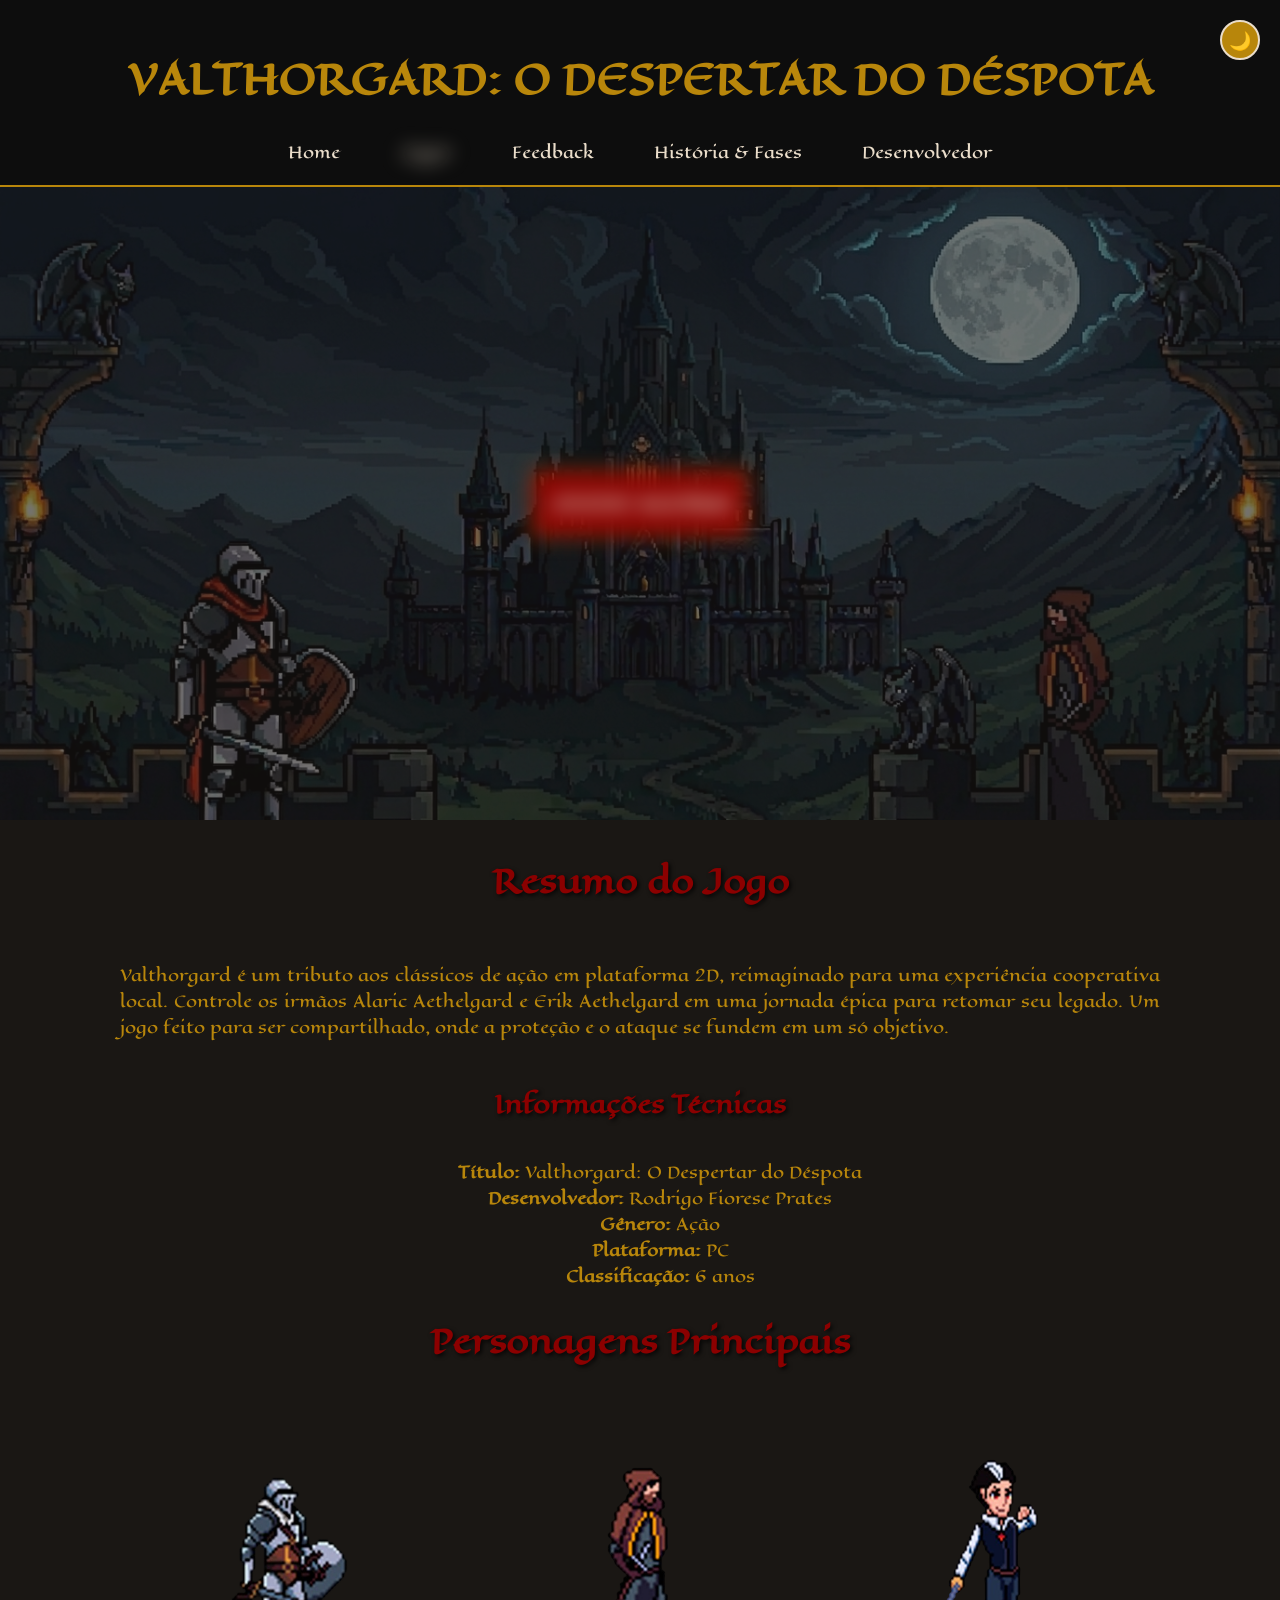
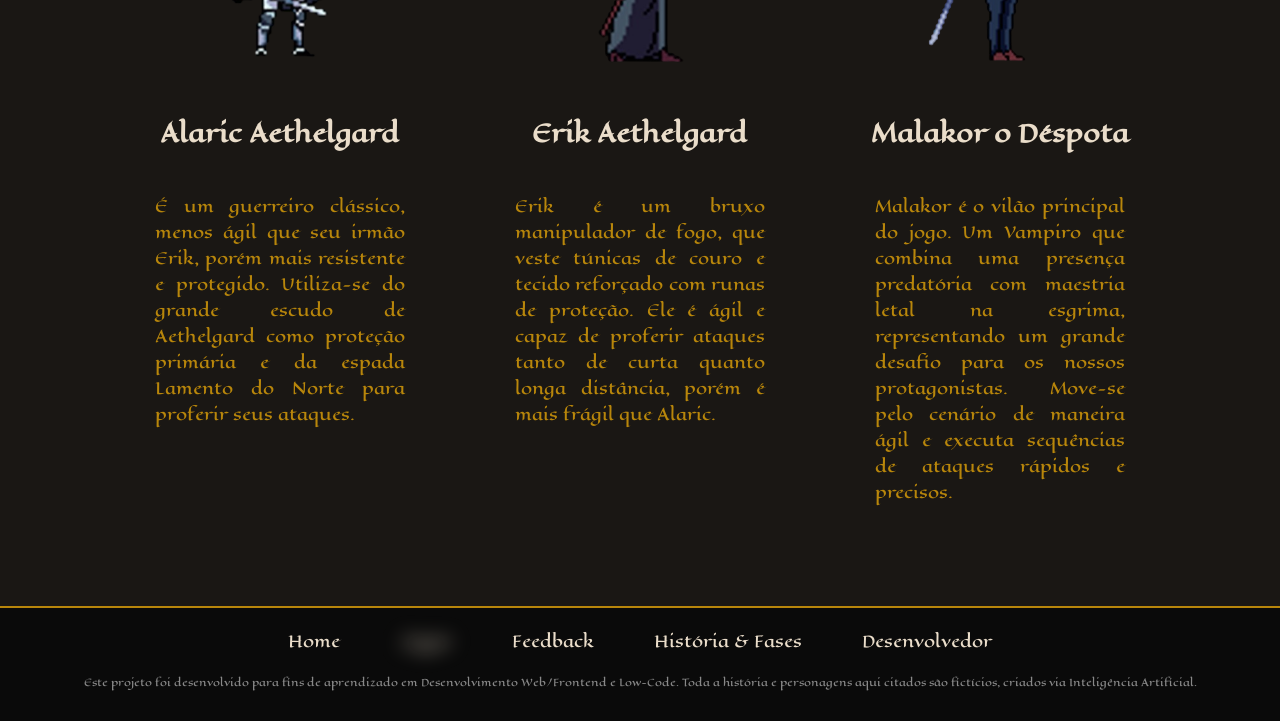
<file: index.html>
<!DOCTYPE html>
<html lang="pt-br">
    <head>
        <title>Valthorgard: O Despertar do Déspota</title>
        <meta charset="utf-8">
        <meta
            name="viewport"
            content="width=device-width"
        >
        <link
            rel="icon"
            href="imgs/icon.png"
        >
        <link
            rel="stylesheet"
            href="css/index.css"
        >
        <link rel="preconnect" href="https://fonts.googleapis.com">
        <link rel="preconnect" href="https://fonts.gstatic.com" crossorigin>
        <link href="https://fonts.googleapis.com/css2?family=Eagle+Lake&display=swap" rel="stylesheet">
    </head>
    
    <body>
        
        <header>
            
            <h1><strong>Valthorgard: O Despertar do Déspota</strong></h1>
            
            <nav>
                <a href="index.html" title="Home">Home</a>
                <a href="jogo.html" title="Jogar">Jogar</a>
                <a href="feedback.html" title="Feedback">Feedback</a>
                <a href="historia.html" title="História & Fases">História & Fases</a>
                <a href="desenvolvedor.html" title="Desenvolvedor">Desenvolvedor</a>
            </nav>
            
            <button id="alternar-tema" class="botao-tema" title="Alternar Tema">
                <span id="tema-icone">🌙</span>
            </button>       
        
        </header>

        <div class="banner" id="conteudo-sensivel">
            <img src="imgs/banner.png" alt="banner do jogo">
            <a href="jogo.html" class="botao-jogar"><strong>Jogue Agora!</strong></a>
        </div>

        <main>
            
            <h1>Resumo do Jogo</h1>
            
            <p>
                Valthorgard é um tributo aos clássicos de ação em plataforma 2D, reimaginado para uma experiência cooperativa local.
                Controle os irmãos Alaric Aethelgard e Erik Aethelgard em uma jornada épica para retomar seu legado.
                Um jogo feito para ser compartilhado, onde a proteção e o ataque se fundem em um só objetivo.
            </p>
            
            <section class="info-jogo">
                <h1>Informações Técnicas</h1>
                <ul>
                    <li><strong>Título:</strong> <span id="titulo-site"></span></li>
                    <li><strong>Desenvolvedor:</strong> <span id="info-dev"></span></li>
                    <li><strong>Gênero:</strong> <span id="info-gen"></span></li>
                    <li><strong>Plataforma:</strong> <span id="info-plat"></span></li>
                    <li><strong>Classificação:</strong> <span id="info-etaria"></span></li>
                </ul>
            </section>

            <h1>Personagens Principais</h1>

            <div class="grid">
                <div class="coluna">
                    <div class="card">
                        <img src="imgs/guerreiro.png" alt="Alaric Aethelgard" title="Alaric Aethelgard">
                        <h2>Alaric Aethelgard</h2>
                        <p>
                            É um guerreiro clássico, menos ágil que seu irmão Erik, porém mais resistente e protegido. 
                            Utiliza-se do grande escudo de Aethelgard como proteção primária e da espada Lamento do Norte para proferir seus ataques.
                        </p>
                    </div>
                </div>
                <div class="coluna">
                    <div class="card">
                        <img src="imgs/bruxo.png" alt="Erik Aethelgard" title="Erik Aethelgard">
                        <h2>Erik Aethelgard</h2>
                        <p>
                            Erik é um bruxo manipulador de fogo, que veste túnicas de couro e tecido reforçado com runas de proteção. 
                            Ele é ágil e capaz de proferir ataques tanto de curta quanto longa distância, porém é mais frágil que Alaric.
                        </p>
                    </div>
                </div>
                <div class="coluna">
                    <div class="card">
                        <img src="imgs/vampiro.png" alt="Malakor o Déspota" title="Malakor o Déspota">
                        <h2>Malakor o Déspota</h2>
                        <p>
                            Malakor é o vilão principal do jogo. Um Vampiro que combina uma presença predatória com maestria letal na esgrima, 
                            representando um grande desafio para os nossos protagonistas. Move-se pelo cenário de maneira ágil e executa sequências de ataques rápidos e precisos.
                        </p>
                    </div>
                </div>
            </div>
        
        </main>
    
        <footer>
            <nav>
                <a href="index.html">Home</a>
                <a href="jogo.html">Jogar</a>
                <a href="feedback.html">Feedback</a>
                <a href="historia.html">História & Fases</a>
                <a href="desenvolvedor.html">Desenvolvedor</a>
            </nav>
                <p>
                    Este projeto foi desenvolvido para fins de aprendizado em Desenvolvimento Web/Frontend e Low-Code. Toda a história e personagens aqui citados são fictícios, criados via Inteligência Artificial.
                </p>
        </footer>

        <script>
            
            const nomeJogo = "Valthorgard: O Despertar do Déspota";
            const devJogo = "Rodrigo Fiorese Prates";
            const genJogo = "Ação";
            const platJogo = "PC";
            const classJogo = "6 anos";

            document.getElementById("titulo-site").innerText = nomeJogo;
            document.getElementById("info-dev").innerText = devJogo;
            document.getElementById("info-gen").innerText = genJogo;
            document.getElementById("info-plat").innerText = platJogo;
            document.getElementById("info-etaria").innerText = classJogo;

            const anoLancamento = 2026
            let anoAtual = new Date().getFullYear()

            if (anoAtual == anoLancamento) {
                alert("NOTÍCIA: Este jogo é um GRANDE LANÇAMENTO deste ano!");
            }

            let nomeVisitante = prompt("Bem-vindo! Como é o seu nome?");
            let idadeVisitante = prompt("Olá "+nomeVisitante+"! Qual a sua idade?");
            
            let idadeUser = localStorage.getItem("idadeUsuario");
            localStorage.setItem("idadeUsuario", idadeVisitante)
            
            const linksJogar = document.querySelectorAll('a[href="jogo.html"]');

            if (idadeVisitante >= 6) {
                alert("Parabéns "+nomeVisitante+"! Seu acesso foi liberado com sucesso.");
                linksJogar.forEach(link => {
                    link.style.pointerEvents = "auto";
                });
            } else {
                alert("Lamentamos "+nomeVisitante+", a idade mínima para jogar é de 6 anos. Por isso, você não poderá acessar o jogo, mas ainda poderá navegar pelas demais páginas.");
                linksJogar.forEach(link => {
                    link.style.pointerEvents = "none";
                    link.style.filter = "blur(10px)";
                    link.style.cursor = "not-allowed";
                });
            }

            const botaoTema = document.getElementById("alternar-tema");
            const iconeTema = document.getElementById("tema-icone");
            const corpoPagina = document.body;

            if (localStorage.getItem("tema") === "claro") {
                corpoPagina.classList.add("light-mode");
                iconeTema.innerText = "☀️";
            }

            botaoTema.addEventListener("click", () => {
                corpoPagina.classList.toggle("light-mode");
                const eTemaClaro = corpoPagina.classList.contains("light-mode");
                localStorage.setItem("tema", eTemaClaro ? "claro" : "escuro");
                iconeTema.innerText = eTemaClaro ? "☀️" : "🌙";
            });

        </script>

    </body>
</html>
</file>
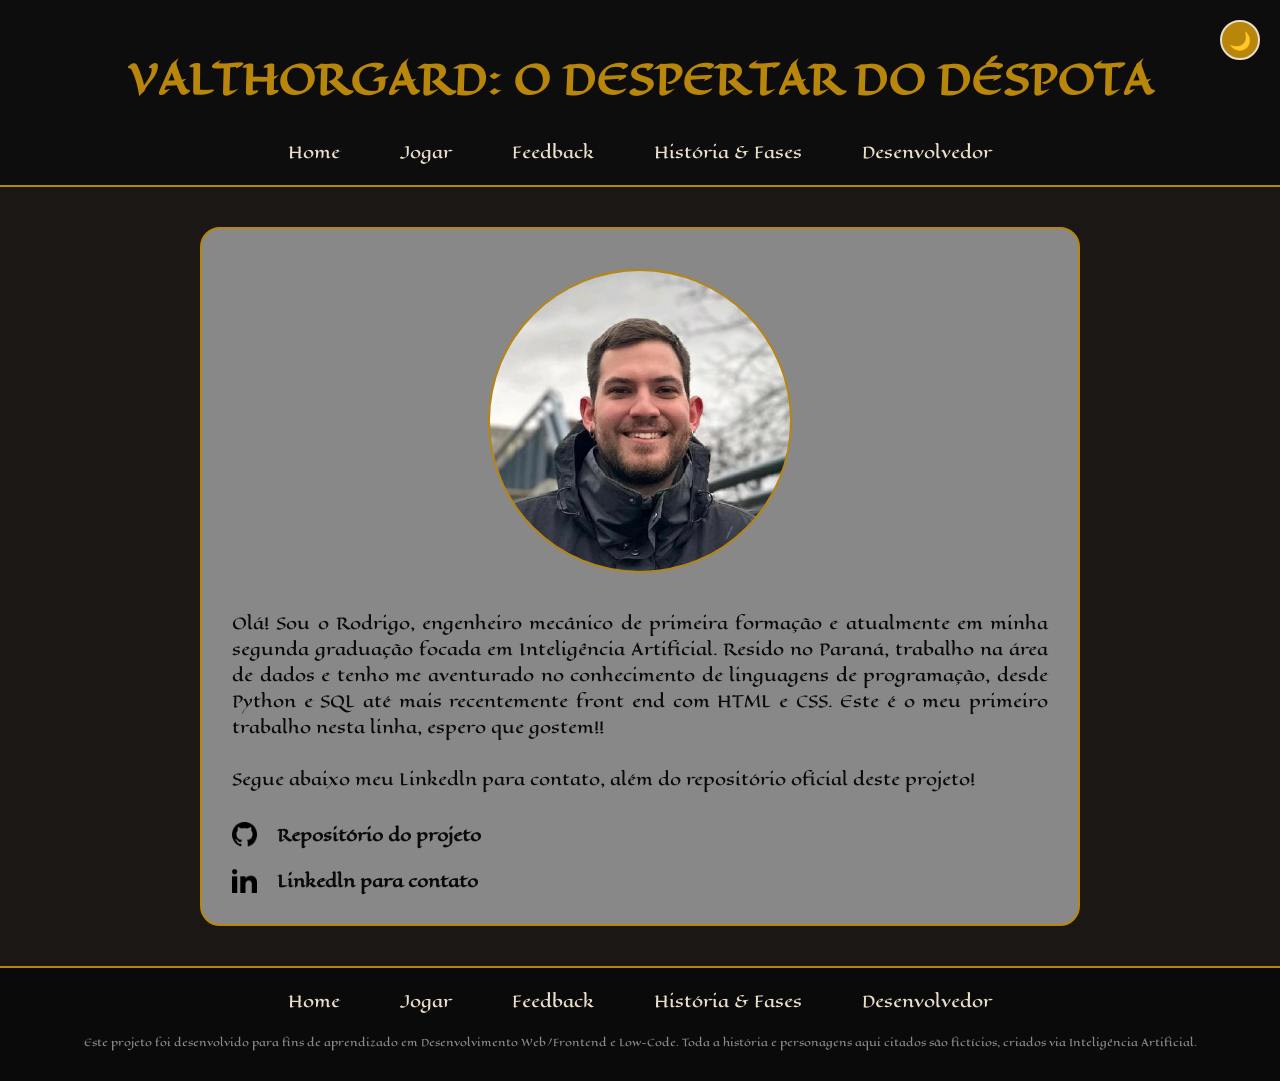
<file: desenvolvedor.html>
<!DOCTYPE html>
<html lang="pt-br">
    <head>
        <title>Valthorgard: O Despertar do Déspota</title>
        <meta charset="utf-8">
        <meta
            name="viewport"
            content="width=device-width"
        >
        <link
            rel="icon"
            href="imgs/icon.png"
        >
        <link
            rel="stylesheet"
            href="css/desenvolvedor.css"
        >
        <link rel="preconnect" href="https://fonts.googleapis.com">
        <link rel="preconnect" href="https://fonts.gstatic.com" crossorigin>
        <link href="https://fonts.googleapis.com/css2?family=Eagle+Lake&display=swap" rel="stylesheet">
    </head>
    
    <body>
        
        <header>
            
            <h1><strong>Valthorgard: O Despertar do Déspota</strong></h1>
            
            <nav>
                <a href="index.html" title="Home">Home</a>
                <a href="jogo.html" title="Jogar">Jogar</a>
                <a href="feedback.html" title="Feedback">Feedback</a>
                <a href="historia.html" title="História & Fases">História & Fases</a>
                <a href="desenvolvedor.html" title="Desenvolvedor">Desenvolvedor</a>
            </nav>
            
            <button id="alternar-tema" class="botao-tema" title="Alternar Tema">
                <span id="tema-icone">🌙</span>
            </button>

        </header>
        
        <main>

            <div class="dev-imagem">
                <img src="imgs/dev.jpg" alt="Foto do Desenvolvedor do site e do jogo" title="Foto do Desenvolvedor do site e do jogo">
            </div>

            <p>
                Olá! Sou o Rodrigo, engenheiro mecânico de primeira formação e atualmente em minha segunda graduação focada em Inteligência Artificial. 
                Resido no Paraná, trabalho na área de dados e tenho me aventurado no conhecimento de linguagens de programação, desde Python e SQL até 
                mais recentemente front end com HTML e CSS. Este é o meu primeiro trabalho nesta linha, espero que gostem!!<br><br>
                Segue abaixo meu Linkedln para contato, além do repositório oficial deste projeto!
            </p> 


            <div class="link-contato">
                <img src="imgs/icon-github.png" alt="Github">
                <a href="https://github.com/rfprates/projeto_site_e_game#"><strong>Repositório do projeto</strong></a>
            </div>
            
            <div class="link-contato">
                <img src="imgs/icon-linkedln.png" alt="Linkedln">
                <a href="https://www.linkedin.com/in/rodrigo-fiorese-prates/?skipRedirect=true"><strong>Linkedln para contato</strong></a>
            </div>

        </main>
    
        <footer>
            <nav>
                <a href="index.html">Home</a>
                <a href="jogo.html">Jogar</a>
                <a href="feedback.html">Feedback</a>
                <a href="historia.html">História & Fases</a>
                <a href="desenvolvedor.html">Desenvolvedor</a>
            </nav>
                <p>
                    Este projeto foi desenvolvido para fins de aprendizado em Desenvolvimento Web/Frontend e Low-Code. Toda a história e personagens aqui citados são fictícios, criados via Inteligência Artificial.
                </p>
        </footer>

        <script>

            const idadeSalva = localStorage.getItem("idadeUsuario");
            const linksBloqueados = document.querySelectorAll('a[href="jogo.html"]');

            if (idadeSalva < 6) {
                linksBloqueados.forEach(link => {
                    link.style.pointerEvents = "none";
                    link.style.filter = "blur(10px)";
                    link.style.cursor = "not-allowed";
                });
            }            

            const botaoTema = document.getElementById("alternar-tema");
            const iconeTema = document.getElementById("tema-icone");
            const corpoPagina = document.body;

            if (localStorage.getItem("tema") === "claro") {
                corpoPagina.classList.add("light-mode");
                iconeTema.innerText = "☀️";
            }

            botaoTema.addEventListener("click", () => {
                corpoPagina.classList.toggle("light-mode");
                const eTemaClaro = corpoPagina.classList.contains("light-mode");
                localStorage.setItem("tema", eTemaClaro ? "claro" : "escuro");
                iconeTema.innerText = eTemaClaro ? "☀️" : "🌙";
            });

        </script>
        
    </body>
</html>
</file>
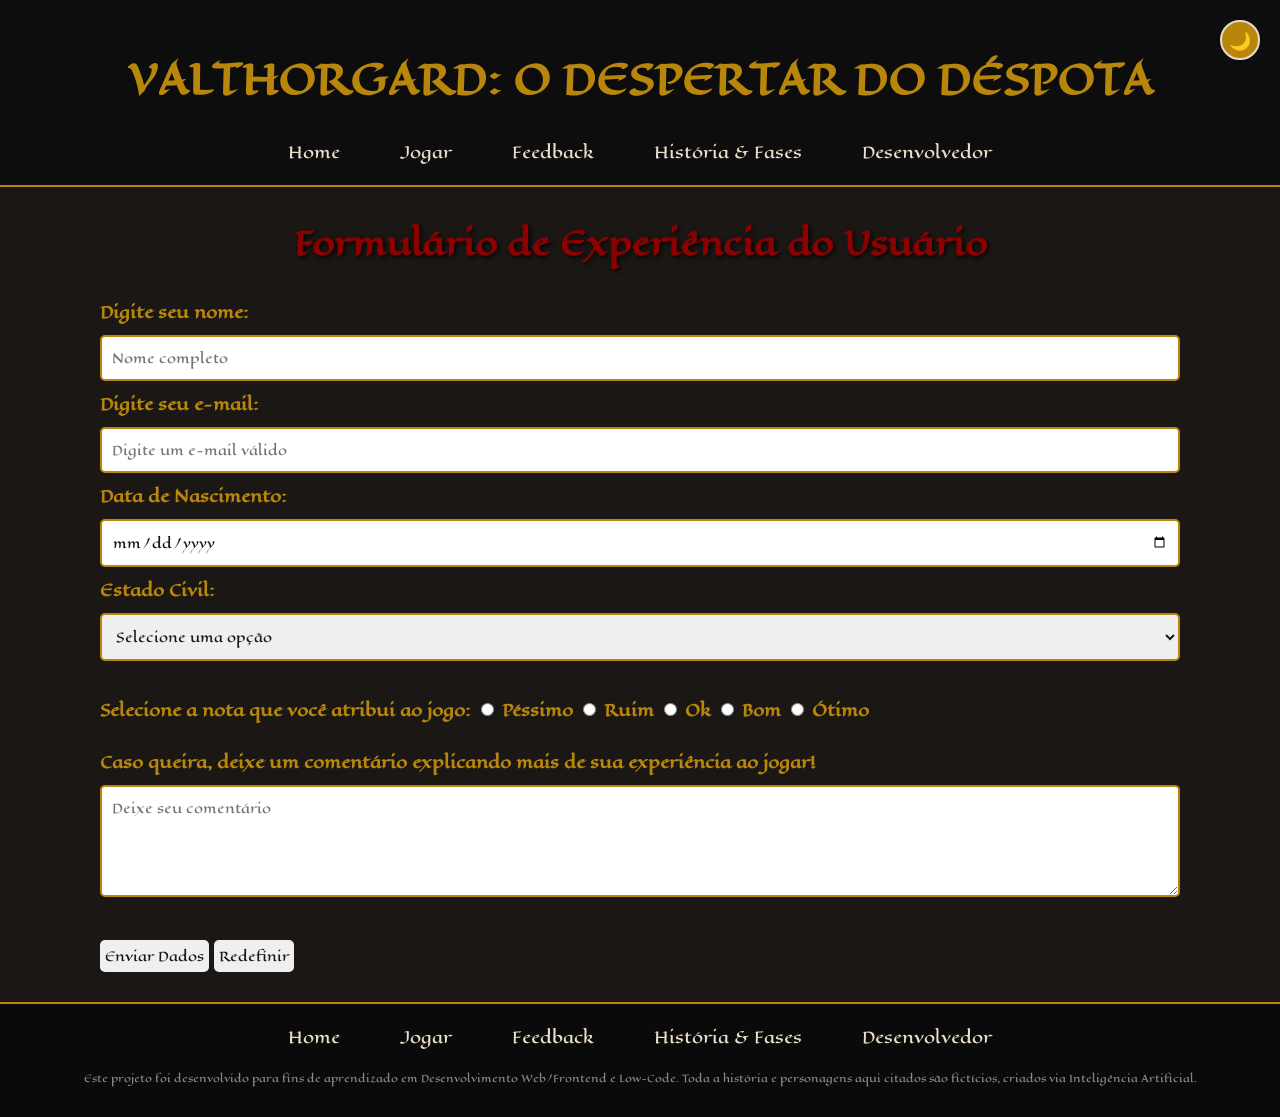
<file: feedback.html>
<!DOCTYPE html>
<html lang="pt-br">
    <head>
        <title>Valthorgard: O Despertar do Déspota</title>
        <meta charset="utf-8">
        <meta
            name="viewport"
            content="width=device-width"
        >
        <link
            rel="icon"
            href="imgs/icon.png"
        >
        <link
            rel="stylesheet"
            href="css/feedback.css"
        >
        <link rel="preconnect" href="https://fonts.googleapis.com">
        <link rel="preconnect" href="https://fonts.gstatic.com" crossorigin>
        <link href="https://fonts.googleapis.com/css2?family=Eagle+Lake&display=swap" rel="stylesheet">
    </head>
    
    <body>
        
        <header>
            
            <h1><strong>Valthorgard: O Despertar do Déspota</strong></h1>
            
            <nav>
                <a href="index.html" title="Home">Home</a>
                <a href="jogo.html" title="Jogar">Jogar</a>
                <a href="feedback.html" title="Feedback">Feedback</a>
                <a href="historia.html" title="História & Fases">História & Fases</a>
                <a href="desenvolvedor.html" title="Desenvolvedor">Desenvolvedor</a>
            </nav>
            
             <button id="alternar-tema" class="botao-tema" title="Alternar Tema">
                <span id="tema-icone">🌙</span>
            </button>
        
        </header>
        
        <main>
            <h1>Formulário de Experiência do Usuário</h1>
            <form name="form-avaliacao" method="post">
                <label for="nome">Digite seu nome:</label>
                <input 
                    type="text" 
                    name="nome" 
                    id="nome" 
                    size="50" 
                    maxlength="40" 
                    placeholder="Nome completo"
                    autocomplete="off"
                    required
                    class="formulario"
                >
                <br>
                <label for="email">Digite seu e-mail:</label>
                <input 
                    type="email" 
                    name="email" 
                    id="email"  
                    maxlength="50" 
                    placeholder="Digite um e-mail válido"
                    autocomplete="off"
                    required
                    class="formulario"
                    inputmode="email"
                >
                <label for="dataNascimento">Data de Nascimento:</label>
                <input 
                    type="date" 
                    name="dataNascimento" 
                    id="dataNascimento"  
                    autocomplete="off"
                    required
                    class="formulario"
                >
                <label for="estadoCivil">Estado Civil:</label>
                <select name="estadoCivil" class="formulario">
                    <option value="">Selecione uma opção</option>
                    <option value="C">Casado</option>
                    <option value="S">Solteiro</option>
                </select>
                <br><br>
                <label for="notaJogo">Selecione a nota que você atribui ao jogo:
                    <input type="radio" name="notaJogo" value="1"> Péssimo
                    <input type="radio" name="notaJogo" value="2"> Ruim
                    <input type="radio" name="notaJogo" value="3"> Ok
                    <input type="radio" name="notaJogo" value="4"> Bom
                    <input type="radio" name="notaJogo" value="5"> Ótimo
                </label>
                <br><br>
                <label for="mensagem">Caso queira, deixe um comentário explicando mais de sua experiência ao jogar!</label>
                <textarea name="mensagem" id="mensagem" placeholder="Deixe seu comentário" rows="4" class="formulario"></textarea>
                <br><br>
                <button type="submit" class="btn-submit">Enviar Dados</button>
                <button type="reset" class="btn-reset">Redefinir</button>
            </form>
        </main>
    
        <footer>
            <nav>
                <a href="index.html">Home</a>
                <a href="jogo.html">Jogar</a>
                <a href="feedback.html">Feedback</a>
                <a href="historia.html">História & Fases</a>
                <a href="desenvolvedor.html">Desenvolvedor</a>
            </nav>
                <p>
                    Este projeto foi desenvolvido para fins de aprendizado em Desenvolvimento Web/Frontend e Low-Code. Toda a história e personagens aqui citados são fictícios, criados via Inteligência Artificial.
                </p>
        </footer>

        <script>

            const idadeSalva = localStorage.getItem("idadeUsuario");
            const linksBloqueados = document.querySelectorAll('a[href="jogo.html"]');

            if (idadeSalva < 6) {
                linksBloqueados.forEach(link => {
                    link.style.pointerEvents = "none";
                    link.style.filter = "blur(10px)";
                    link.style.cursor = "not-allowed";
                });
            }            

            const botaoTema = document.getElementById("alternar-tema");
            const iconeTema = document.getElementById("tema-icone");
            const corpoPagina = document.body;

            if (localStorage.getItem("tema") === "claro") {
                corpoPagina.classList.add("light-mode");
                iconeTema.innerText = "☀️";
            }

            botaoTema.addEventListener("click", () => {
                corpoPagina.classList.toggle("light-mode");
                const eTemaClaro = corpoPagina.classList.contains("light-mode");
                localStorage.setItem("tema", eTemaClaro ? "claro" : "escuro");
                iconeTema.innerText = eTemaClaro ? "☀️" : "🌙";
            });

        </script>

    </body>
</html>
</file>
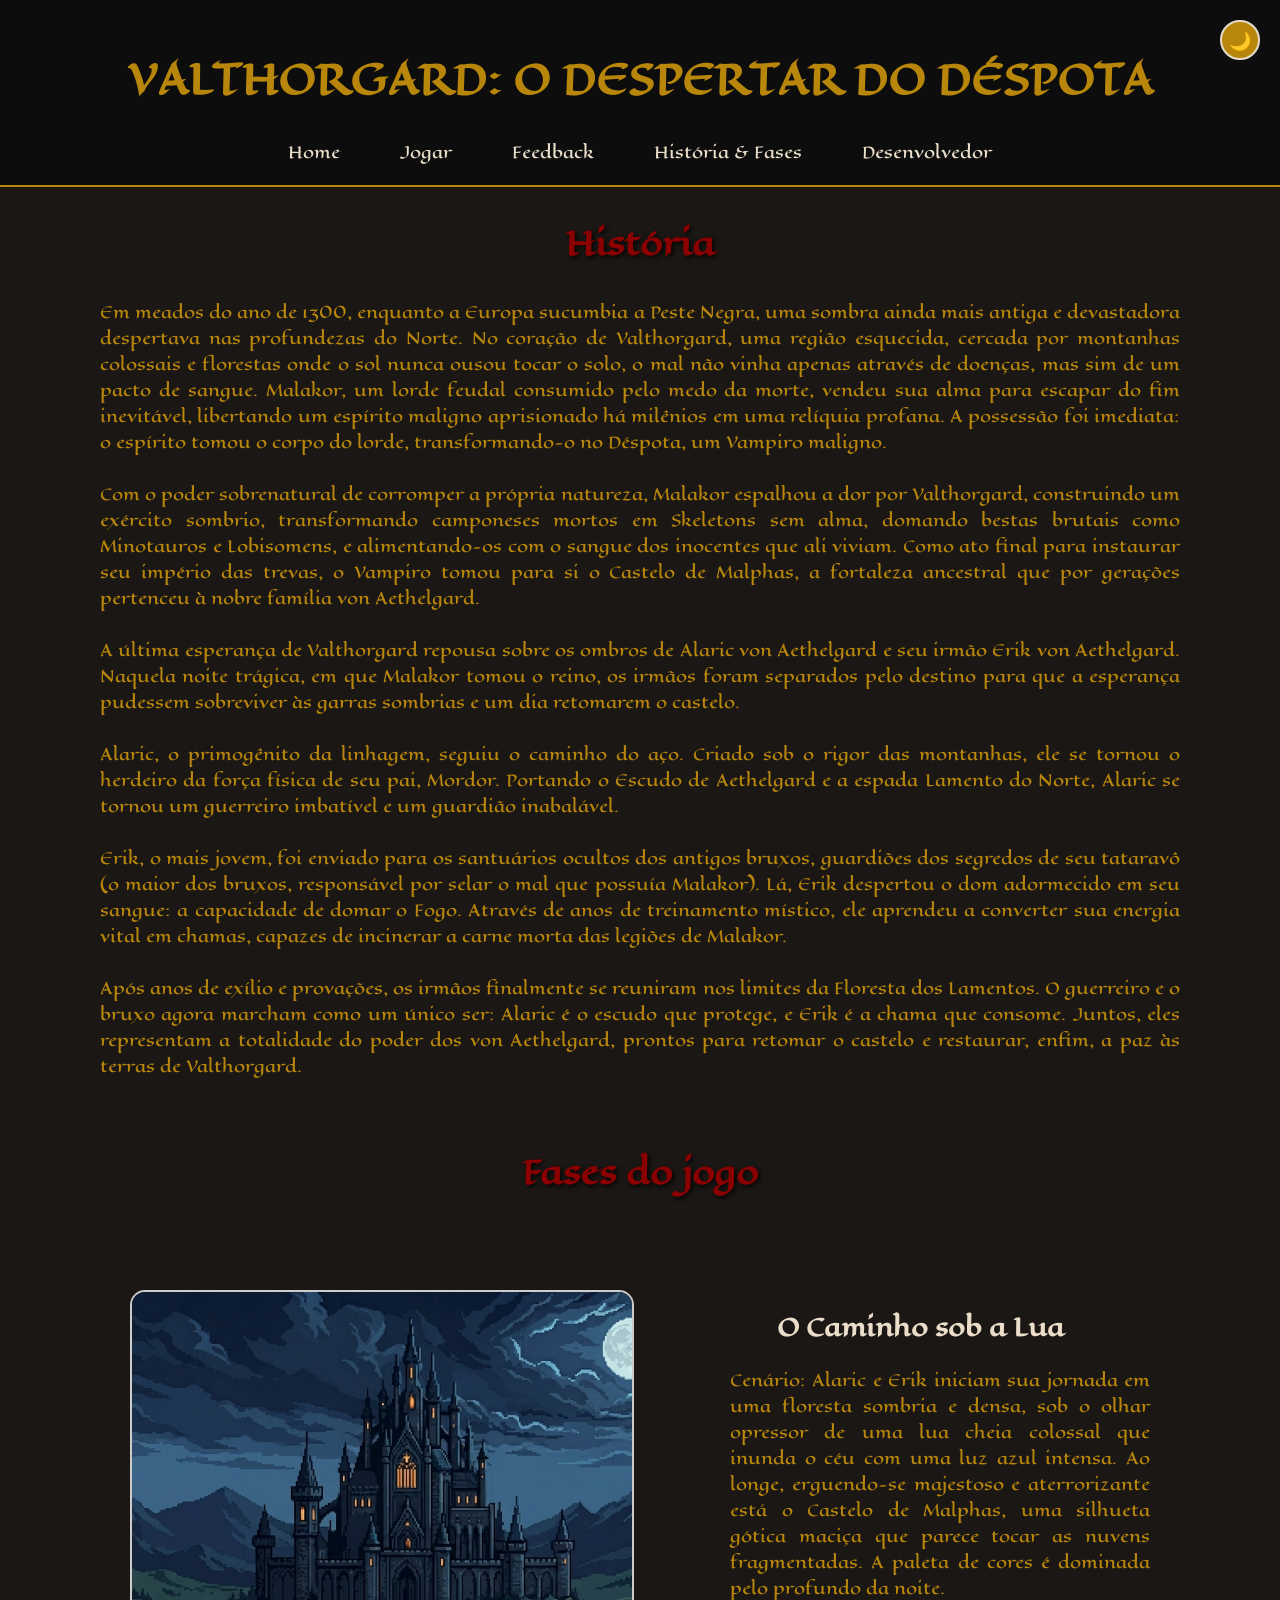
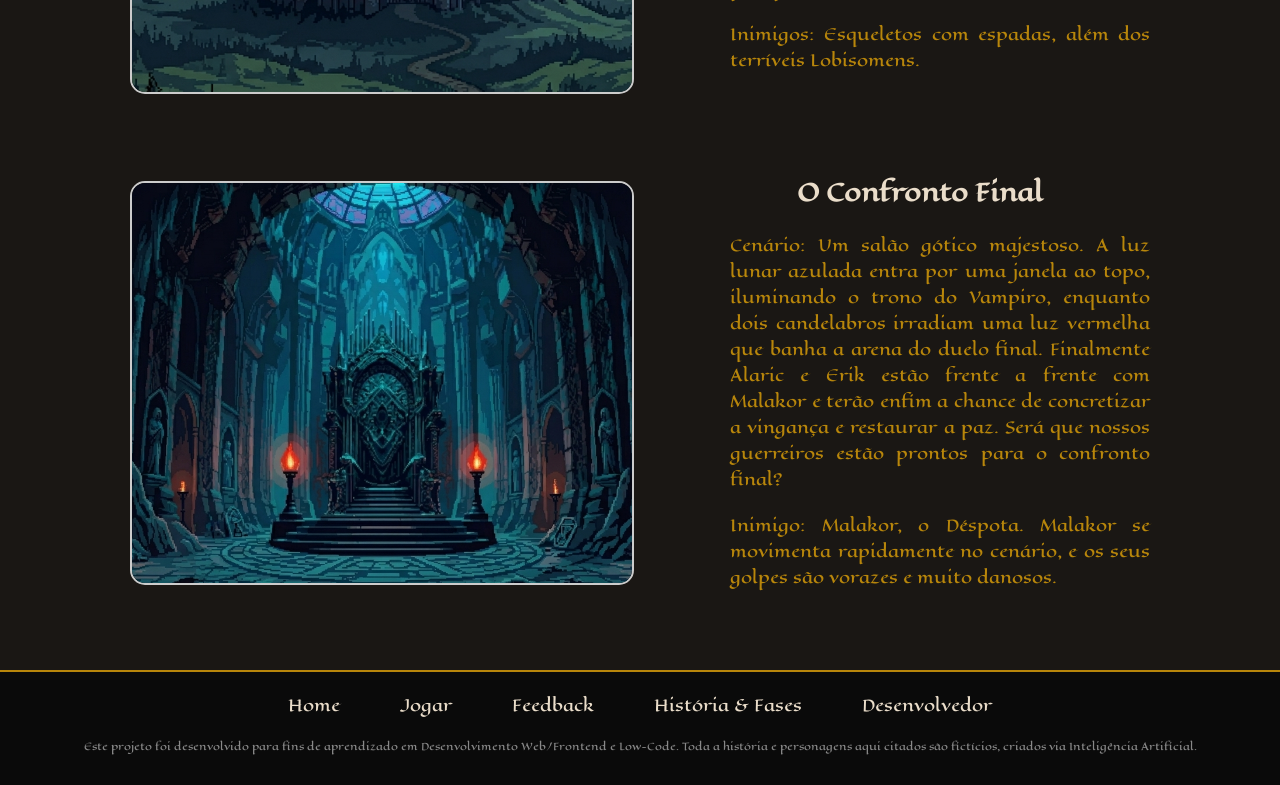
<file: historia.html>
<!DOCTYPE html>
<html lang="pt-br">
    <head>
        <title>Valthorgard: O Despertar do Déspota</title>
        <meta charset="utf-8">
        <meta
            name="viewport"
            content="width=device-width"
        >
        <link
            rel="icon"
            href="imgs/icon.png"
        >
        <link
            rel="stylesheet"
            href="css/historia.css"
        >
        <link rel="preconnect" href="https://fonts.googleapis.com">
        <link rel="preconnect" href="https://fonts.gstatic.com" crossorigin>
        <link href="https://fonts.googleapis.com/css2?family=Eagle+Lake&display=swap" rel="stylesheet">
    </head>
    
    <body>
        
        <header>
            
            <h1><strong>Valthorgard: O Despertar do Déspota</strong></h1>
            
            <nav>
                <a href="index.html" title="Home">Home</a>
                <a href="jogo.html" title="Jogar">Jogar</a>
                <a href="feedback.html" title="Feedback">Feedback</a>
                <a href="historia.html" title="História & Fases">História & Fases</a>
                <a href="desenvolvedor.html" title="Desenvolvedor">Desenvolvedor</a>
            </nav>
            
            <button id="alternar-tema" class="botao-tema" title="Alternar Tema">
                <span id="tema-icone">🌙</span>
            </button>

        </header>
        
        <main>
            <h1>História</h1>
            <p>
                Em meados do ano de 1300, enquanto a Europa sucumbia a Peste Negra, uma sombra
                ainda mais antiga e devastadora despertava nas profundezas do Norte. No coração de
                Valthorgard, uma região esquecida, cercada por montanhas colossais e florestas onde o sol
                nunca ousou tocar o solo, o mal não vinha apenas através de doenças, mas sim de um
                pacto de sangue. Malakor, um lorde feudal consumido pelo medo da morte, vendeu sua
                alma para escapar do fim inevitável, libertando um espírito maligno aprisionado há milênios
                em uma relíquia profana. A possessão foi imediata: o espírito tomou o corpo do lorde,
                transformando-o no Déspota, um Vampiro maligno.<br><br>
                Com o poder sobrenatural de corromper a própria natureza, Malakor espalhou a dor por
                Valthorgard, construindo um exército sombrio, transformando camponeses mortos em
                Skeletons sem alma, domando bestas brutais como Minotauros e Lobisomens, e
                alimentando-os com o sangue dos inocentes que ali viviam. Como ato final para instaurar
                seu império das trevas, o Vampiro tomou para si o Castelo de Malphas, a fortaleza
                ancestral que por gerações pertenceu à nobre família von Aethelgard.<br><br>
                A última esperança de Valthorgard repousa sobre os ombros de Alaric von Aethelgard e seu
                irmão Erik von Aethelgard. Naquela noite trágica, em que Malakor tomou o reino, os irmãos
                foram separados pelo destino para que a esperança pudessem sobreviver às garras
                sombrias e um dia retomarem o castelo.<br><br>
                Alaric, o primogênito da linhagem, seguiu o caminho do aço. Criado sob o rigor das
                montanhas, ele se tornou o herdeiro da força física de seu pai, Mordor. Portando o Escudo
                de Aethelgard e a espada Lamento do Norte, Alaric se tornou um guerreiro imbatível e um
                guardião inabalável.<br><br>
                Erik, o mais jovem, foi enviado para os santuários ocultos dos antigos bruxos, guardiões dos
                segredos de seu tataravô (o maior dos bruxos, responsável por selar o mal que possuía
                Malakor). Lá, Erik despertou o dom adormecido em seu sangue: a capacidade de domar o
                Fogo. Através de anos de treinamento místico, ele aprendeu a converter sua energia vital
                em chamas, capazes de incinerar a carne morta das legiões de Malakor.<br><br>
                Após anos de exílio e provações, os irmãos finalmente se reuniram nos limites da Floresta
                dos Lamentos. O guerreiro e o bruxo agora marcham como um único ser: Alaric é o escudo
                que protege, e Erik é a chama que consome. Juntos, eles representam a totalidade do
                poder dos von Aethelgard, prontos para retomar o castelo e restaurar, enfim, a paz às terras
                de Valthorgard.
            </p>

            <div class="container-lista">
                <h1>Fases do jogo</h1>
                <div class="item-lista">
                    <div class="imagem-placeholder">
                        <img src="imgs/background_level1.png" alt="Fase 1 do Jogo" title="Fase 1 do Jogo">
                    </div>
                    <div class="texto">
                        <h2>O Caminho sob a Lua</h2>
                        <p>
                            <ul>
                                <li>
                                    Cenário: Alaric e Erik iniciam sua jornada em uma floresta sombria e densa, sob o olhar opressor de uma 
                                    lua cheia colossal que inunda o céu com uma luz azul intensa. Ao longe, erguendo-se majestoso e aterrorizante 
                                    está o Castelo de Malphas, uma silhueta gótica maciça que parece tocar as nuvens fragmentadas. A paleta de cores 
                                    é dominada pelo profundo da noite.
                                </li>
                                <li>
                                    Inimigos: Esqueletos com espadas, além dos terríveis Lobisomens.
                                </li>
                            </ul>
                        </p>
                    </div>
                </div>

                <div class="item-lista">
                    <div class="imagem-placeholder">
                        <img src="imgs/background_level3.png" alt="Fase 3 do Jogo" title="Fase 3 do Jogo">
                    </div>
                    <div class="texto">
                        <h2>O Confronto Final</h2>
                        <p>
                            <ul>
                                <li>
                                    Cenário: Um salão gótico majestoso. A luz lunar azulada entra por uma janela ao topo, iluminando o trono do Vampiro, enquanto dois 
                                    candelabros irradiam uma luz vermelha que banha a arena do duelo final. Finalmente Alaric e Erik estão frente a frente com Malakor 
                                    e terão enfim a chance de concretizar a vingança e restaurar a paz. Será que nossos guerreiros estão prontos para o confronto final?
                                <li>
                                    Inimigo: Malakor, o Déspota. Malakor se movimenta rapidamente no cenário, e os seus golpes são vorazes e muito danosos.
                                </li>
                            </ul>
                        </p>
                    </div>
                </div>
            </div>
         
        </main>
    
        <footer>
            <nav>
                <a href="index.html">Home</a>
                <a href="jogo.html">Jogar</a>
                <a href="feedback.html">Feedback</a>
                <a href="historia.html">História & Fases</a>
                <a href="desenvolvedor.html">Desenvolvedor</a>
            </nav>
                <p>
                    Este projeto foi desenvolvido para fins de aprendizado em Desenvolvimento Web/Frontend e Low-Code. Toda a história e personagens aqui citados são fictícios, criados via Inteligência Artificial.
                </p>
        </footer>

        <script>

            const idadeSalva = localStorage.getItem("idadeUsuario");
            const linksBloqueados = document.querySelectorAll('a[href="jogo.html"]');

            if (idadeSalva < 6) {
                linksBloqueados.forEach(link => {
                    link.style.pointerEvents = "none";
                    link.style.filter = "blur(10px)";
                    link.style.cursor = "not-allowed";
                });
            }

            const botaoTema = document.getElementById("alternar-tema");
            const iconeTema = document.getElementById("tema-icone");
            const corpoPagina = document.body;

            if (localStorage.getItem("tema") === "claro") {
                corpoPagina.classList.add("light-mode");
                iconeTema.innerText = "☀️";
            }

            botaoTema.addEventListener("click", () => {
                corpoPagina.classList.toggle("light-mode");
                const eTemaClaro = corpoPagina.classList.contains("light-mode");
                localStorage.setItem("tema", eTemaClaro ? "claro" : "escuro");
                iconeTema.innerText = eTemaClaro ? "☀️" : "🌙";
            });

        </script>
        
    </body>
</html>
</file>
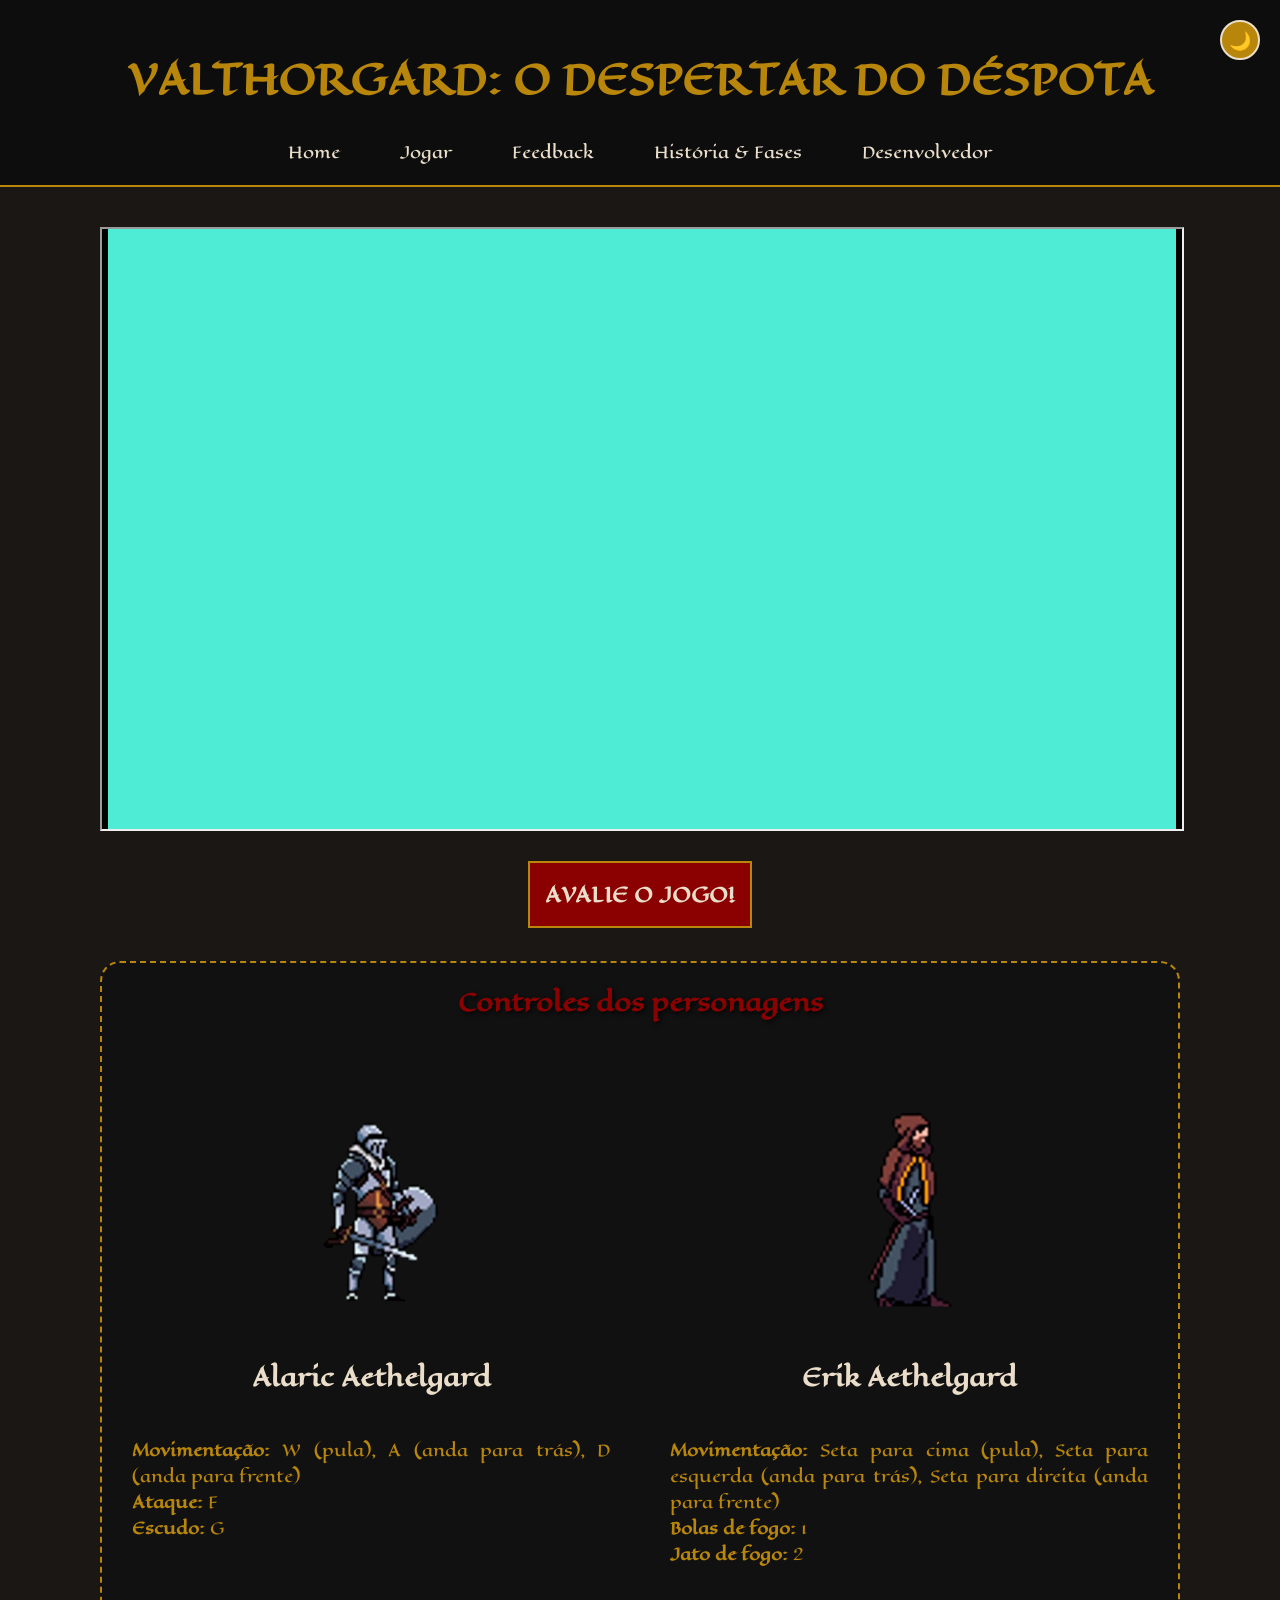
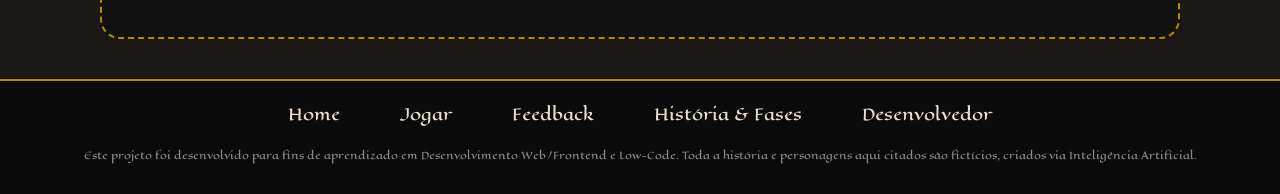
<file: jogo.html>
<!DOCTYPE html>
<html lang="pt-br">
    <head>
        <title>Valthorgard: O Despertar do Déspota</title>
        <meta charset="utf-8">
        <meta
            name="viewport"
            content="width=device-width"
        >
        <link
            rel="icon"
            href="imgs/icon.png"
        >
        <link
            rel="stylesheet"
            href="css/jogo.css"
        >
        <link rel="preconnect" href="https://fonts.googleapis.com">
        <link rel="preconnect" href="https://fonts.gstatic.com" crossorigin>
        <link href="https://fonts.googleapis.com/css2?family=Eagle+Lake&display=swap" rel="stylesheet">
    </head>
    
    <body>
        
        <header>
            
            <h1><strong>Valthorgard: O Despertar do Déspota</strong></h1>
            
            <nav>
                <a href="index.html" title="Home">Home</a>
                <a href="jogo.html" title="Jogar">Jogar</a>
                <a href="feedback.html" title="Feedback">Feedback</a>
                <a href="historia.html" title="História & Fases">História & Fases</a>
                <a href="desenvolvedor.html" title="Desenvolvedor">Desenvolvedor</a>
            </nav>
            
            <button id="alternar-tema" class="botao-tema" title="Alternar Tema">
                <span id="tema-icone">🌙</span>
            </button>       
        
        </header>
        
        <main>

            <p>
                <iframe width="100%" height="600" src="game/Valthorgard/index.html"></iframe>
            </p>

            <p class="botao">
                <a href="feedback.html" class="botao-avaliar"><strong>Avalie o Jogo!</strong></a>
            </p>
            
            <section class="manual-arcade">
                <h1>Controles dos personagens</h1>
                <div class="grid"> 
                    <div class="coluna">
                        <div class="card">
                            <img src="imgs/guerreiro.png" alt="Alaric Aethelgard" title="Alaric Aethelgard">
                            <h2>Alaric Aethelgard</h2>
                            <p>
                                <ul>
                                    <li><strong>Movimentação:</strong> W (pula), A (anda para trás), D (anda para frente)</li>
                                    <li><strong>Ataque:</strong> F</li>
                                    <li><strong>Escudo:</strong> G</li>
                                </ul>
                            </p>
                        </div>
                    </div>
                    <div class="coluna">
                        <div class="card">
                            <img src="imgs/bruxo.png" alt="Erik Aethelgard" title="Erik Aethelgard">
                            <h2>Erik Aethelgard</h2>
                            <p>
                                <ul>
                                    <li><strong>Movimentação:</strong> Seta para cima (pula), Seta para esquerda (anda para trás), Seta para direita (anda para frente)</li>
                                    <li><strong>Bolas de fogo:</strong> 1</li>
                                    <li><strong>Jato de fogo:</strong> 2</li>
                                </ul>
                            </p>
                        </div>
                    </div>
                </div>
            </section>

        </main>
    
        <footer>
            <nav>
                <a href="index.html">Home</a>
                <a href="jogo.html">Jogar</a>
                <a href="feedback.html">Feedback</a>
                <a href="historia.html">História & Fases</a>
                <a href="desenvolvedor.html">Desenvolvedor</a>
            </nav>
                <p>
                    Este projeto foi desenvolvido para fins de aprendizado em Desenvolvimento Web/Frontend e Low-Code. Toda a história e personagens aqui citados são fictícios, criados via Inteligência Artificial.
                </p>
        </footer>

        <script>

            const botaoTema = document.getElementById("alternar-tema");
            const iconeTema = document.getElementById("tema-icone");
            const corpoPagina = document.body;

            if (localStorage.getItem("tema") === "claro") {
                corpoPagina.classList.add("light-mode");
                iconeTema.innerText = "☀️";
            }

            botaoTema.addEventListener("click", () => {
                corpoPagina.classList.toggle("light-mode");
                const eTemaClaro = corpoPagina.classList.contains("light-mode");
                localStorage.setItem("tema", eTemaClaro ? "claro" : "escuro");
                iconeTema.innerText = eTemaClaro ? "☀️" : "🌙";
            });

        </script>
        
    </body>
</html>
</file>
<file: css/index.css>
* {
    font-family: "Eagle Lake", serif;
    font-style: normal;
}

body {
    background-color: #1A1714;
    margin: 0;
}

header {
    background-color: #0D0D0D;
    padding: 20px;
    border-bottom: 2px solid #B8860B;
    position: relative;
    h1 {
        text-align: center;
        color: #B8860B;
        text-transform: uppercase;
        font-size: 40px;
    }
}

header nav {
    display: flex;
    justify-content: center;
    gap: 60px;
    padding: 0;
}

header nav a {
    text-decoration: none;
    color: #EADDCA;
    transition: 1s;
}

header nav a:hover {
    color: #8B0000;
}

.botao-tema {
    position: absolute;
    top: 20px;
    right: 20px;
    background-color: #B8860B;
    border: 2px solid #EADDCA;
    border-radius: 50%;
    width: 40px;
    height: 40px;
    cursor: pointer;
    font-size: 18px;
    display: flex;
    align-items: center;
    justify-content: center;
    transition: 0.3s;
}

.botao-tema:hover {
    background-color: #8B0000;
    transform: scale(1.1);
}

body.light-mode {
    background-color: #F5F5DC;
}

body.light-mode header, 
body.light-mode footer {
    background-color: #D2B48C;
    border-color: #8B0000;
}

body.light-mode h1, 
body.light-mode h2, 
body.light-mode p,
body.light-mode .grid .coluna .card h2,
body.light-mode .grid .coluna .card p,
body.light-mode .info-jogo li {
    color: #1A1714;
}

body.light-mode header nav a,
body.light-mode footer nav a {
    color: #8B0000;
}

.banner {
    margin: 0;
    margin-bottom: 20px;
    position: relative;
    display: flex;
    justify-content: center;
    align-items: center;
    img {
        width: 100%;
        opacity: 0.4;
    }
    .botao-jogar {
        position: absolute;
        z-index: 10;
        font-size: 20px;
        background-color: #8B0000;
        color: #EADDCA;
        font-weight: bold;
        padding: 15px 15px;
        text-decoration: none;
        border: 2px solid #B8860B;
        text-transform: uppercase;
        transition: 1s;
    }
    .botao-jogar:hover {
        background-color: #B8860B;
        color: #1A1714;
    }
}

.info-jogo {
    text-align: center;
    h1 {
        color: #8B0000;
        margin-bottom: 30px;
        text-shadow: 2px 2px 4px rgba(0,0,0,0.8);
        text-align: center;
        padding: 5px;
    }
    ul {
        li {
            color: #B8860B;
            list-style: none;
        }
    }
}

.grid {
    display: grid;
    grid-template-columns: 33.33% 33.33% 33.33%;
    .coluna {
        margin: 0px;
        .card {
            padding: 35px;
            text-align: center;
            img {
                width: 230px;
                height: 250px;
            }
            h2 {
                color: #EADDCA;
            }
            p {
                color: #B8860B;
                text-align: justify;
            }
        }
    }
}

main {
    margin: 30px 100px;
    h1 {
        color: #8B0000;
        margin-bottom: 30px;
        text-shadow: 2px 2px 4px rgba(0,0,0,0.8);
        text-align: center;
        padding: 5px;
    }
    p {
        padding: 20px;
        color: #B8860B;
        text-align: justify;
    }
}

footer {
    background-color: #0A0A0A;
    padding: 20px;
    border-top: 2px solid #B8860B;
    color: #EADDCA;
    p {
        margin-top: 20px;
        text-align: center;
        color: #888;       
        font-size: 10px;
    }
}

footer nav {
    display: flex;
    justify-content: center;
    gap: 60px;
}

footer nav a {
    text-decoration: none;
    transition: 1s;
    color: #EADDCA;
}

footer nav a:hover {
    color: #8B0000;
}

@media (max-width: 460px) {
    header {
        padding: 15px 10px;
        h1 {
            font-size: 24px;
            margin-bottom: 10px;
        }
    }

    header nav {
        flex-direction: column;
        align-items: center;
        gap: 15px;
    }

    header nav a {
        font-size: 16px;
        width: 100%;
        text-align: center;
        padding: 5px;
    }

    .botao-tema {
        top: 10px;
        right: 10px;
        width: 35px;
        height: 35px;
    }

    .banner {
        .botao-jogar {
            font-size: 15px;
            padding: 6px 6px;
            border-width: 1px;
        }
    }
    
    .grid {
        grid-template-columns: 100%;
        .coluna {
            .card {
                padding: 20px;
                img {
                    width: 80%;
                    height: auto;
                }
            }
        }
    }
    
    main {
        margin: 20px 50px;
    }

    footer {
        padding: 15px 10px;
    }

    footer nav {
        flex-direction: column;
        align-items: center;
        gap: 15px;
    }

    footer p {
        font-size: 9px;
        padding: 10px;
    }
}
</file>
<file: css/desenvolvedor.css>
* {
    font-family: "Eagle Lake", serif;
    font-style: normal;
}

body {
    background-color: #1A1714;
    margin: 0;
}

header {
    background-color: #0D0D0D;
    padding: 20px;
    border-bottom: 2px solid #B8860B;
    h1 {
        text-align: center;
        color: #B8860B;
        text-transform: uppercase;
        font-size: 40px;
    }
}

header nav {
    display: flex;
    justify-content: center;
    gap: 60px;
    padding: 0;
}

header nav a {
    text-decoration: none;
    color: #EADDCA;
    transition: 1s;
}

header nav a:hover {
    color: #8B0000;
}

.botao-tema {
    position: absolute;
    top: 20px;
    right: 20px;
    background-color: #B8860B;
    border: 2px solid #EADDCA;
    border-radius: 50%;
    width: 40px;
    height: 40px;
    cursor: pointer;
    font-size: 18px;
    display: flex;
    align-items: center;
    justify-content: center;
    transition: 0.3s;
}

.botao-tema:hover {
    background-color: #8B0000;
    transform: scale(1.1);
}

body.light-mode {
    background-color: #F5F5DC;
}

body.light-mode header, 
body.light-mode footer {
    background-color: #D2B48C;
    border-color: #8B0000;
}

body.light-mode h1, 
body.light-mode h2, 
body.light-mode p {
    color: #1A1714;
}

body.light-mode header nav a,
body.light-mode footer nav a {
    color: #8B0000;
}

body.light-mode main {
     background-color: #F5F5DC;
     border: 2px solid #F5F5DC;
}

body.light-mode main .dev-imagem img {
    border: 2px solid #8B0000;
}

main {
    margin: 40px 200px;
    padding-bottom: 10px;
    background-color: #888;
    border: 2px solid #B8860B;
    border-radius: 20px;
    color: #0A0A0A;
    p {
        text-align: justify;
        margin: 30px;
    }
    .dev-imagem {
        margin-top: 40px;
        text-align: center;
        img {
            width: 300px;
            border: 2px solid #B8860B;
            border-radius: 300px;
        }
    }
    .link-contato {
        margin-bottom: 10px;
        padding-left: 30px;
        padding-bottom: 10px;
        display: flex;
        align-items: center;
        gap: 20px;
        img {
            width: 25px;
            height: auto;
        }
        a {
            text-decoration: none;
            color: #0A0A0A;
        }
    }
}

footer {
    background-color: #0A0A0A;
    padding: 20px;
    border-top: 2px solid #B8860B;
    color: #EADDCA;
    p {
        margin-top: 20px;
        text-align: center;
        color: #888;       
        font-size: 10px;
    }
}

footer nav {
    display: flex;
    justify-content: center;
    gap: 60px;
}

footer nav a {
    text-decoration: none;
    transition: 1s;
    color: #EADDCA;
}

footer nav a:hover {
    color: #8B0000;
}

@media (max-width: 460px) {
    header {
        padding: 15px 10px;
        h1 {
            font-size: 24px;
            margin-bottom: 10px;
        }
    }

    header nav {
        flex-direction: column;
        align-items: center;
        gap: 15px;
    }

    header nav a {
        font-size: 16px;
        width: 100%;
        text-align: center;
        padding: 5px;
    }
    
    .botao-tema {
        top: 10px;
        right: 10px;
        width: 35px;
        height: 35px;
    }

    main {
        margin: 40px 30px;
        .dev-imagem {
            margin-top: 40px;
            img {
                width: 150px;
            }
        }
    }

    footer {
        padding: 15px 10px;
    }

    footer nav {
        flex-direction: column;
        align-items: center;
        gap: 15px;
    }

    footer p {
        font-size: 9px;
        padding: 10px;
    }
}
</file>
<file: css/feedback.css>
* {
    font-family: "Eagle Lake", serif;
    font-style: normal;
}

body {
    background-color: #1A1714;
    margin: 0;
}

header {
    background-color: #0D0D0D;
    padding: 20px;
    border-bottom: 2px solid #B8860B;
    h1 {
        text-align: center;
        color: #B8860B;
        text-transform: uppercase;
        font-size: 40px;
    }
}

header nav {
    display: flex;
    justify-content: center;
    gap: 60px;
    padding: 0;
}

header nav a {
    text-decoration: none;
    color: #EADDCA;
    transition: 1s;
}

header nav a:hover {
    color: #8B0000;
}

.botao-tema {
    position: absolute;
    top: 20px;
    right: 20px;
    background-color: #B8860B;
    border: 2px solid #EADDCA;
    border-radius: 50%;
    width: 40px;
    height: 40px;
    cursor: pointer;
    font-size: 18px;
    display: flex;
    align-items: center;
    justify-content: center;
    transition: 0.3s;
}

.botao-tema:hover {
    background-color: #8B0000;
    transform: scale(1.1);
}

body.light-mode {
    background-color: #F5F5DC;
}

body.light-mode header, 
body.light-mode footer {
    background-color: #D2B48C;
    border-color: #8B0000;
}

body.light-mode h1, 
body.light-mode h2, 
body.light-mode p {
    color: #1A1714;
}

body.light-mode .btn-submit {
    border: solid 2px #B8860B;
}

body.light-mode .btn-reset {
    border: solid 2px #8B0000;
}

body.light-mode header nav a,
body.light-mode footer nav a {
    color: #8B0000;
}

main {
    margin: 30px 100px;
    h1 {
        text-align: center;
        color: #8B0000;
        margin-bottom: 30px;
        text-shadow: 2px 2px 4px rgba(0,0,0,0.8);
    }
}

label {
    font-weight: bold;
}

.formulario {
    width: 100%;
    padding: 10px;
    box-sizing: border-box;
    border-radius: 5px;
    color: #1A1714;
    border: 2px solid #B8860B;
}

.formulario:focus {
    background: #888;
}

label, .formulario {
    margin: 10px 0px;
}

label {
    color: #B8860B;
}

.btn-submit, .btn-reset {
    border: none;
    border-radius: 5px;
    padding: 5px;
    transition: 1s;
    color: #1A1714;
}

.btn-submit:hover {
    background-color: #B8860B;
}

.btn-reset:hover {
    background-color: #8B0000;
    color: #EADDCA;
}

footer {
    background-color: #0A0A0A;
    padding: 20px;
    border-top: 2px solid #B8860B;
    color: #EADDCA;
    p {
        margin-top: 20px;
        text-align: center;
        color: #888;       
        font-size: 10px;
    }
}

footer nav {
    display: flex;
    justify-content: center;
    gap: 60px;
}

footer nav a {
    text-decoration: none;
    transition: 1s;
    color: #EADDCA;
}

footer nav a:hover {
    color: #8B0000;
}

@media (max-width: 460px) {
    header {
        padding: 15px 10px;
        h1 {
            font-size: 24px;
            margin-bottom: 10px;
        }
    }

    header nav {
        flex-direction: column;
        align-items: center;
        gap: 15px;
    }

    header nav a {
        font-size: 16px;
        width: 100%;
        text-align: center;
        padding: 5px;
    }

    .botao-tema {
        top: 10px;
        right: 10px;
        width: 35px;
        height: 35px;
    }
    
    main {
        margin: 20px 50px;
    }

    .pergunta-avaliacao {
        display: flex;
        flex-direction: column;
    }
    .pergunta-avaliacao input {
            display: flex;
            align-items: center;
        }

    footer {
        padding: 15px 10px;
    }

    footer nav {
        flex-direction: column;
        align-items: center;
        gap: 15px;
    }

    footer p {
        font-size: 9px;
        padding: 10px;
    }
}
</file>
<file: css/historia.css>
* {
    font-family: "Eagle Lake", serif;
    font-style: normal;
}

body {
    background-color: #1A1714;
    margin: 0;
}

header {
    background-color: #0D0D0D;
    padding: 20px;
    border-bottom: 2px solid #B8860B;
    h1 {
        text-align: center;
        color: #B8860B;
        text-transform: uppercase;
        font-size: 40px;
    }
}

header nav {
    display: flex;
    justify-content: center;
    gap: 60px;
    padding: 0;
}

header nav a {
    text-decoration: none;
    color: #EADDCA;
    transition: 1s;
}

header nav a:hover {
    color: #8B0000;
}

.botao-tema {
    position: absolute;
    top: 20px;
    right: 20px;
    background-color: #B8860B;
    border: 2px solid #EADDCA;
    border-radius: 50%;
    width: 40px;
    height: 40px;
    cursor: pointer;
    font-size: 18px;
    display: flex;
    align-items: center;
    justify-content: center;
    transition: 0.3s;
}

.botao-tema:hover {
    background-color: #8B0000;
    transform: scale(1.1);
}

body.light-mode {
    background-color: #F5F5DC;
}

body.light-mode header, 
body.light-mode footer {
    background-color: #D2B48C;
    border-color: #8B0000;
}

body.light-mode h1, 
body.light-mode h2, 
body.light-mode p {
    color: #1A1714;
}

body.light-mode header nav a,
body.light-mode footer nav a {
    color: #8B0000;
}

body.light-mode .container-lista .item-lista .imagem-placeholder img {
    border: #8B0000 solid 2px;
}

body.light-mode .container-lista .item-lista .texto {
    color: #1A1714;
}

body.light-mode .container-lista .item-lista .texto h2 {
    color: #1A1714;
}

main {  
    margin: 30px 100px;
    h1 {
        color: #8B0000;
        margin-bottom: 30px;
        text-shadow: 2px 2px 4px rgba(0,0,0,0.8);
        text-align: center;
    }
    p {
        color: #B8860B;
        text-align: justify;
    }
    .container-lista {
        display: flex;
        flex-direction: column;
        gap: 60px;
        padding: 30px;
        .item-lista {
            display: flex;
            align-items: center;
            gap: 60px;
            .imagem-placeholder {
                align-items: center;
                width: 500px;
                height: 400px;
                flex-shrink: 0;
                img {
                    width: 100%;
                    height: 100%;
                    object-fit: cover;
                    border-radius: 15px;
                    border: #ccc solid 2px;
                }       
            }
            .texto {
                color: #B8860B;
                text-align: justify;
                h2 {
                    text-align: center;
                    color: #EADDCA;
                }
                li {
                    margin-bottom: 20px;
                    list-style: none;
                }
            }
        }
    }
}

footer {
    background-color: #0A0A0A;
    padding: 20px;
    border-top: 2px solid #B8860B;
    color: #EADDCA;
    p {
        margin-top: 20px;
        text-align: center;
        color: #888;       
        font-size: 10px;
    }
}

footer nav {
    display: flex;
    justify-content: center;
    gap: 60px;
}

footer nav a {
    text-decoration: none;
    transition: 1s;
    color: #EADDCA;
}

footer nav a:hover {
    color: #8B0000;
}

@media (max-width: 460px) {
    header {
        padding: 15px 10px;
        h1 {
            font-size: 24px;
            margin-bottom: 10px;
        }
    }

    header nav {
        flex-direction: column;
        align-items: center;
        gap: 15px;
    }

    header nav a {
        font-size: 16px;
        width: 100%;
        text-align: center;
        padding: 5px;
    }
    
    .botao-tema {
        top: 10px;
        right: 10px;
        width: 35px;
        height: 35px;
    }

    main {
        margin: 20px 50px;
        .container-lista {
            padding: 0;
            h1 {
                margin-top: 30px;
                margin-bottom: 0;
            }
            .item-lista {
                flex-direction: column;
                text-align: center;
                .imagem-placeholder {
                    width: 100%;
                    height: 100%;
                }
                .texto ul {
                    padding: 0;
                }
            }
        }
    }
    
    footer {
        padding: 15px 10px;
    }

    footer nav {
        flex-direction: column;
        align-items: center;
        gap: 15px;
    }

    footer p {
        font-size: 9px;
        padding: 10px;
    }
}
</file>
<file: css/jogo.css>
* {
    font-family: "Eagle Lake", serif;
    font-style: normal;
}

body {
    background-color: #1A1714;
    margin: 0;
}

header {
    background-color: #0D0D0D;
    padding: 20px;
    border-bottom: 2px solid #B8860B;
    h1 {
        text-align: center;
        color: #B8860B;
        text-transform: uppercase;
        font-size: 40px;
    }
}

header nav {
    display: flex;
    justify-content: center;
    gap: 60px;
    padding: 0;
}

header nav a {
    text-decoration: none;
    color: #EADDCA;
    transition: 1s;
}

header nav a:hover {
    color: #8B0000;
}

.botao-tema {
    position: absolute;
    top: 20px;
    right: 20px;
    background-color: #B8860B;
    border: 2px solid #EADDCA;
    border-radius: 50%;
    width: 40px;
    height: 40px;
    cursor: pointer;
    font-size: 18px;
    display: flex;
    align-items: center;
    justify-content: center;
    transition: 0.3s;
}

.botao-tema:hover {
    background-color: #8B0000;
    transform: scale(1.1);
}

body.light-mode {
    background-color: #F5F5DC;
}

body.light-mode header, 
body.light-mode footer {
    background-color: #D2B48C;
    border-color: #8B0000;
}

body.light-mode h1, 
body.light-mode h2, 
body.light-mode p,
body.light-mode .manual-arcade h1,
body.light-mode .manual-arcade .grid .coluna .card li,
body.light-mode .manual-arcade .grid .coluna .card h2 {
    color: #1A1714;
}

body.light-mode header nav a,
body.light-mode footer nav a {
    color: #8B0000;
}

body.light-mode .manual-arcade {
    background-color: #ccc
}

main {
    margin: 40px 100px;
    p {
        margin-top: 20px;
        margin-bottom: 40px;
    }
    p.botao {
        text-align: center;
        .botao-avaliar {
            font-size: 20px;
            background-color: #8B0000;
            color: #EADDCA;
            padding: 15px 15px;
            text-decoration: none;
            border: 2px solid #B8860B;
            text-transform: uppercase;
            transition: 1s;
        }
        .botao-avaliar:hover {
            background-color: #B8860B;
            color: #1A1714;
        }
    }
    .manual-arcade {
        background-color: #111;
        border: 2px dashed #B8860B;
        border-radius: 20px;
        margin-top: 50px;
        h1 {
            text-align: center;
            color: #8B0000;
            margin-bottom: 30px;
            text-shadow: 2px 2px 4px rgba(0,0,0,0.8);
        }
        .grid {
            display: grid;
            grid-template-columns: 50% 50%;
            .coluna {
                margin: 0px;
                .card {
                    padding: 30px;
                    color: #B8860B;
                    text-align: center;
                    img {
                        width: 230px;
                        height: 250px;
                    }
                    h2 {
                        color: #EADDCA;
                    }
                    ul {
                        list-style: none;
                        text-align: justify;
                        padding: 0px;
                    }                
                }
            }
        }
    }
}    

footer {
    background-color: #0A0A0A;
    padding: 20px;
    border-top: 2px solid #B8860B;
    color: #EADDCA;
    p {
        margin-top: 20px;
        text-align: center;
        color: #888;       
        font-size: 10px;
    }
}

footer nav {
    display: flex;
    justify-content: center;
    gap: 60px;
}

footer nav a {
    text-decoration: none;
    transition: 1s;
    color: #EADDCA;
}

footer nav a:hover {
    color: #8B0000;
}

@media (max-width: 460px) {
    header {
        padding: 15px 10px;
        h1 {
            font-size: 24px;
            margin-bottom: 10px;
        }
    }

    header nav {
        flex-direction: column;
        align-items: center;
        gap: 15px;
    }

    header nav a {
        font-size: 16px;
        width: 100%;
        text-align: center;
        padding: 5px;
    }

    .botao-tema {
        top: 10px;
        right: 10px;
        width: 35px;
        height: 35px;
    }

    main {
        margin: 40px 30px;
        p.botao {
            .botao-avaliar {
                font-size: 15px;
                padding: 6px 6px;
                border-width: 1px;
            }
        }
        .manual-arcade {
            .grid {
                display: grid;
                grid-template-columns: 100%;
                .coluna {
                    .card {
                        padding: 20px;     
                        img {
                            width: 150px;
                            height: 160px;
                        }
                    }
                }
            }
        }
    }

    footer {
        padding: 15px 10px;
    }

    footer nav {
        flex-direction: column;
        align-items: center;
        gap: 15px;
    }

    footer p {
        font-size: 9px;
        padding: 10px;
    }
}
</file>
